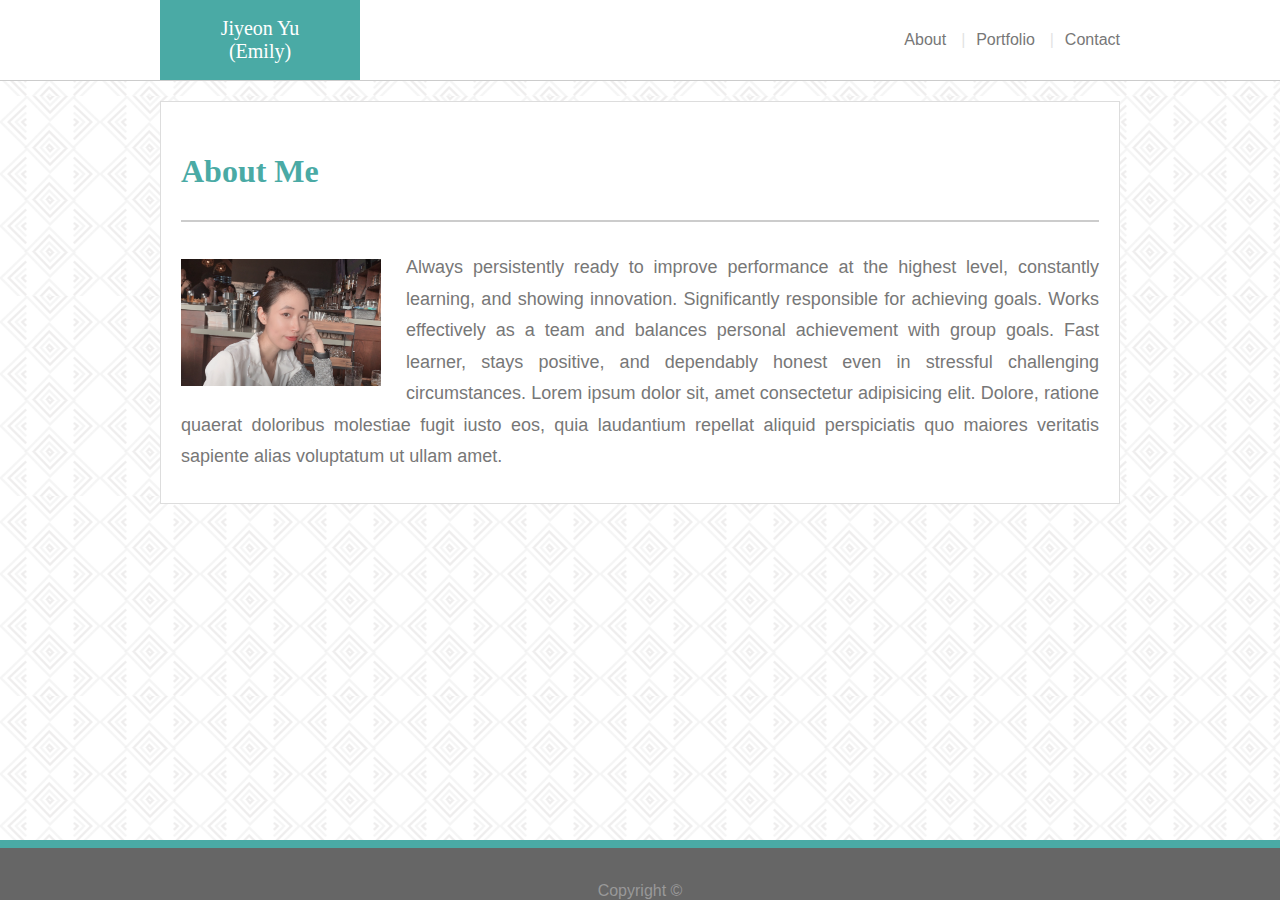
<file: index.html>
<!DOCTYPE html>
<html lang="en">
<head>
    <meta charset="UTF-8">
    <meta name="viewport" content="width=device-width, initial-scale=1.0">
    <meta http-equiv="X-UA-Compatible" content="ie=edge">
    <title>Document</title>
    <link rel="stylesheet" href="assets/css/normalize.css">
    <link rel="stylesheet" href="assets/css/style.css">
</head>
<body>
    <header>
        <nav class="nav">
            <div class="logo">
                <p class="logo__heading heading-font">Jiyeon Yu (Emily)</p>
            </div>
            <div class="menu">
                <ul class="menu_list">
                    <li class="menu__item">
                        <a href="/index.html">About</a>
                    </li>
                    <li class="menu__item">
                        <a href="/portfolio.html">Portfolio</a>
                    </li>
                    <li class="menu__item">
                        <a href="/contact.html">Contact</a>
                    </li>
                </ul> 
            </div>
        </nav>
    </header>

    <main class="content">
        <section class="content__box">
            <h1 class="heading-font heading--about">About Me</h1>
            <hr>
            <article class="about__description">
                <figure class="about__img">
                    <img src="./assets/images/profile.JPG" alt="profile picture" class = "about__photo">
                </figure>
                <p class="about__phrase">
                        Always persistently ready to improve performance at the highest level, constantly learning, and showing innovation. Significantly responsible for achieving goals. Works
                        effectively as a team and balances personal achievement with group goals. Fast learner, stays positive, and dependably honest even in stressful challenging
                        circumstances.
                    Lorem ipsum dolor sit, amet consectetur adipisicing elit. Dolore, ratione quaerat doloribus molestiae fugit iusto eos, quia laudantium repellat aliquid perspiciatis quo maiores veritatis sapiente alias voluptatum ut ullam amet.
                </p>
            </article>
        </section>
    </main>
    
    <footer>
            <div class="credit">
                <p>Copyright &copy;</p>
            </div>
        </footer>
</body>
</html>
</file>
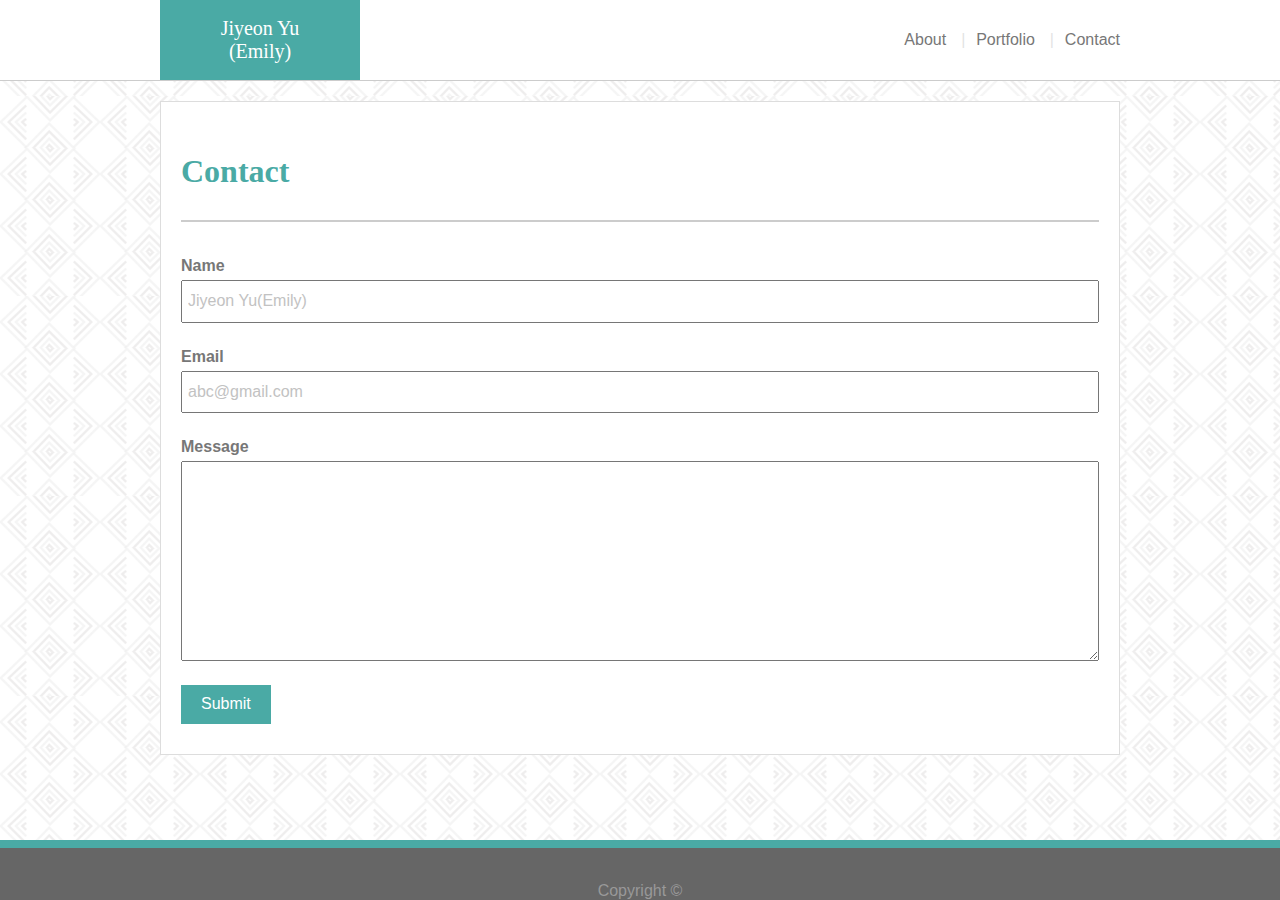
<file: contact.html>
<!DOCTYPE html>
<html lang="en">
<head>
    <meta charset="UTF-8">
    <meta name="viewport" content="width=device-width, initial-scale=1.0">
    <meta http-equiv="X-UA-Compatible" content="ie=edge">
    <title>Contact</title>
    <link rel="stylesheet" href="assets/css/normalize.css">
    <link rel="stylesheet" href="assets/css/style.css">
</head>
<body>
    <header>
        <nav class="nav">
            <div class="logo">
                <p class="logo__heading heading-font">Jiyeon Yu (Emily)</p>
            </div>
            <div class="menu">
                <ul class="menu_list">
                    <li class="menu__item">
                        <a href="/index.html">About</a>
                    </li>
                    <li class="menu__item">
                        <a href="/portfolio.html">Portfolio</a>
                    </li>
                    <li class="menu__item">
                        <a href="/contact.html">Contact</a>
                    </li>
                </ul> 
            </div>
        </nav>
    </header>

    <main class="content">
        <section class="content__box">
            <h1 class="heading-font heading--contact">Contact</h1>
            <hr>
          
                <form class="contact__form" action="#">
                    <fieldset> 
                        <div class="contact__item">
                            <label for="name" class="input_label">Name</label>
                            <input type="text" id="name" placeholder="Jiyeon Yu(Emily)">
                        </div>
                        <div class="contact__item">
                            <label for="email" class="input_label">Email</label>
                            <input type="text" id="email" placeholder="abc@gmail.com">
                        </div>
                        <div class="contact__item">
                            <label for="message" class="input_label">Message</label>
                            <textarea id="message"></textarea>
                        </div>
                        <button type="submit">Submit</button>
                     </fieldset>
                </form>
             
        </section>
    </main>
    
    <footer>
            <div class="credit">
                <p>Copyright &copy;</p>
            </div>
        </footer>
</body>
</html>
</file>
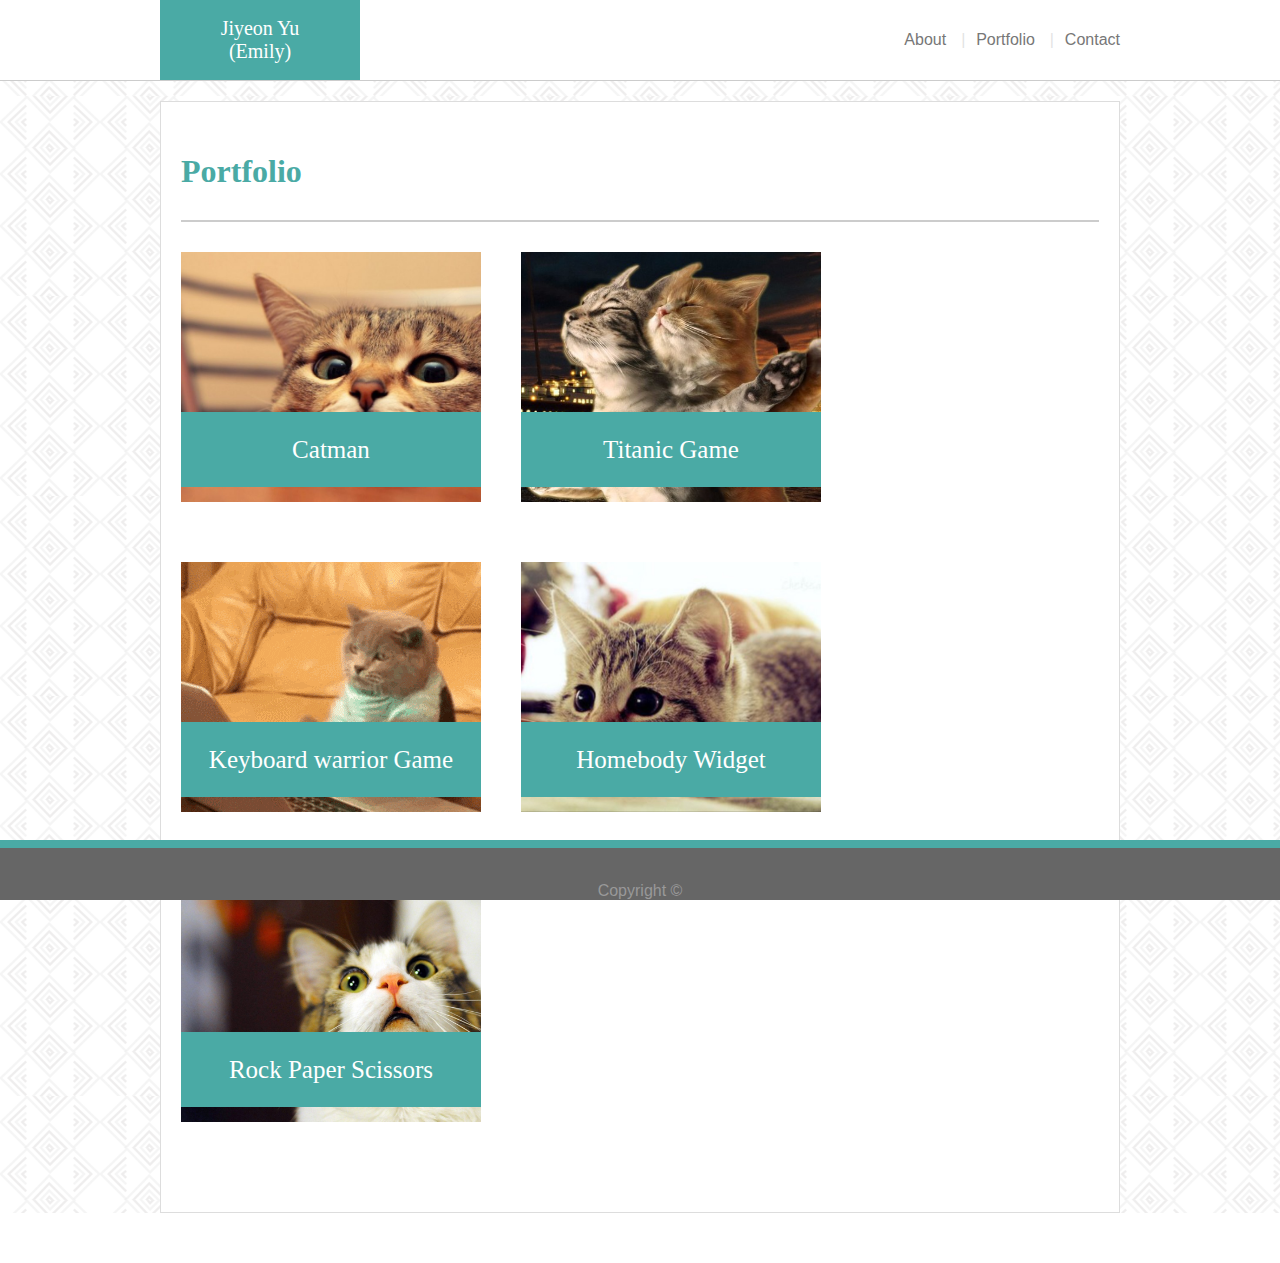
<file: portfolio.html>
<!DOCTYPE html>
<html lang="en">
<head>
    <meta charset="UTF-8">
    <meta name="viewport" content="width=device-width, initial-scale=1.0">
    <meta http-equiv="X-UA-Compatible" content="ie=edge">
    <title>Contact</title>
    <link rel="stylesheet" href="assets/css/normalize.css">
    <link rel="stylesheet" href="assets/css/style.css">
</head>
<body>
    <header>
        <nav class="nav">
            <div class="logo">
                <p class="logo__heading heading-font">Jiyeon Yu (Emily)</p>
            </div>
            <div class="menu">
                <ul class="menu_list">
                    <li class="menu__item">
                        <a href="/index.html">About</a>
                    </li>
                    <li class="menu__item">
                        <a href="/portfolio.html">Portfolio</a>
                    </li>
                    <li class="menu__item">
                        <a href="/contact.html">Contact</a>
                    </li>
                </ul> 
            </div>
        </nav>
    </header>

    <main class="content">
        <section class="content__box">
            <h1 class="heading-font heading--portfolio">Portfolio</h1>
            <hr>
            <div class="portfolio heading-font">
                <figure class="portfolio__item portfolio__item--1">
                    <figcaption>Catman</figcaption>
                 </figure>
                 <figure class="portfolio__item portfolio__item--2">
                     <figcaption>Titanic Game</figcaption>
                 </figure>
                 <figure class="portfolio__item portfolio__item--3">
                     <figcaption>Keyboard warrior Game</figcaption>
                 </figure>
                 <figure class="portfolio__item portfolio__item--4">
                     <figcaption>Homebody Widget</figcaption>
                 </figure>
                 <figure class="portfolio__item portfolio__item--5">
                     <figcaption>Rock Paper Scissors</figcaption>
                 </figure>
            </div>    
        </section>
    </main>
    
    <footer>
            <div class="credit">
                <p>Copyright &copy;</p>
            </div>
        </footer>
</body>
</html>
</file>
<file: assets/css/style.css>
*,
*::after,
*::before {
    margin: 0;
    padding: 0;
    box-sizing: inherit;
}
html {
    background-color: #ffffff;
    color: #777777;
    font-family: 'Arial', 'Helvetica Neue', Helvetica, sans-serif;
}
body {
    box-sizing: border-box;
    background-image: url("../images/bg.png");
    background-repeat: repeat;
    min-height:100vh;
}


/*********** HEADER ************/
header {
    background-color: #ffffff;
    border-bottom: 1.2px #cccccc solid;
}
.heading-font {
    font-family: 'Georgia', Times, 'Times New Roman', serif;
}
.nav{
    max-width: 960px;
    height: 80px;
    margin: 0 auto;
}
.nav::after {
    content:"";
    display:table;
    clear:both;
}
.logo {
    background-color: #4aaaa5;
    width:200px;
    float: left;
    position: relative;
    height:100%;
    text-align: center;
}
.logo__heading {
    color: #ffffff;
    position: absolute;
    top: 50%;
    left: 50%;
    transform: translate(-50%, -50%);
    font-size: 20px;
}
.menu {
    float: right;
    width: 30%;
    height: 100%;
    position: relative;
}
.menu_list {
    list-style: none;
    display:table;
    height:100%;
    float:right;
}
.menu_list::after {
    content:"";
    display:table;
    clear:both;
}
.menu__item {
    display:table-cell;
    vertical-align: middle;
    height:100%;
    padding-left: 30px;
}

.menu__item:not(:last-child)::after{
    content:"|";
    padding-left:15px;
    position: absolute;
    color: #ddddddd5;
}

.menu__item a:link,
.menu__item a:hover,
.menu__item a:visited
 {
    text-decoration: none;
    color: #777777;
}

/*********** BODY ************/
.content {
    max-width: 960px;
    margin: 0 auto;
}
.content__box {
    background-color: #ffffff;
    border: 1px solid #dddddd;
    margin: 20px 0 50px;
    padding: 30px 20px;
}
.content__box::after {
    content: "";
    display: table;
    clear:both;
}
h1 {
    margin-bottom: 30px;
    color:#4aaaa5;
}
hr {
    margin-bottom: 30px;
    border: 0;
    border-top: 2px #cccccc solid;
}

/*********** FOOTER ************/
footer {
    background-color: #666666;
    height: 60px;
    border-top: 8px solid #4aaaa5;
    text-align: center;
    color: #ffffff57;
    position:fixed;
    bottom:0;
    width:100vw;
}
.credit{
    height:100%;
    display:flex;
    justify-content: center;
    align-items: flex-end;
}


/******************************************************
                    PAGE : ABOUT
****************************************************** */
.about__img {
    float: left;
    margin: 7px 25px 10px 0;
}
.about__photo {
    width: 200px;
}
.about__phrase {
    line-height: 1.75;
    font-size: 18px;
    padding-top: 0;
    text-align: justify;
    text-justify: inter-word;
}


/******************************************************
                    PAGE : CONTACT
****************************************************** */
fieldset {
    margin: 0;
    padding: 0;
    border: none;
}
.contact__item {
    margin-bottom: 20px;
}
.contact__item input {
    margin-bottom: 10px;
    display: block;
    width: 100%;
    padding: 10px 5px;
}
.contact__item input::placeholder{
    color: rgb(194, 194, 194);
}
.input_label {
    font-weight: bold;
    line-height: 1.75;
}
textarea {
    width: 100%;
    height: 200px;
}
button {
    padding: 10px 20px;
    background-color: #4aaaa5;
    border: none;
    color: #ffffff;
}
/******************************************************
                    PAGE : PORTFOLIO
****************************************************** */
.portfolio__item{
    float:left;
    width:300px;
    height:250px;
    position: relative;
    margin-right: 40px;
    margin-bottom: 60px;
    background-size: cover;
}
.portfolio__item--1 {
    background-image: url(../images/cat1.jpg);
}
.portfolio__item--2 {
    background-image: url(../images/cat2.jpg);
}
.portfolio__item--3 {
    background-image: url(../images/cat3.gif);
}
.portfolio__item--4 {
    background-image: url(../images/cat4.jpg);
}
.portfolio__item--5 {
    background-image: url(../images/cat5.jpg);
}
.portfolio__item figcaption{
    position: absolute;
    bottom:15px;
    display:block;
    width:100%;
    line-height: 3;
    text-align: center;
    color: #fff;
    font-size: 25px;
    background-color: #4aaaa5;
}
</file>
